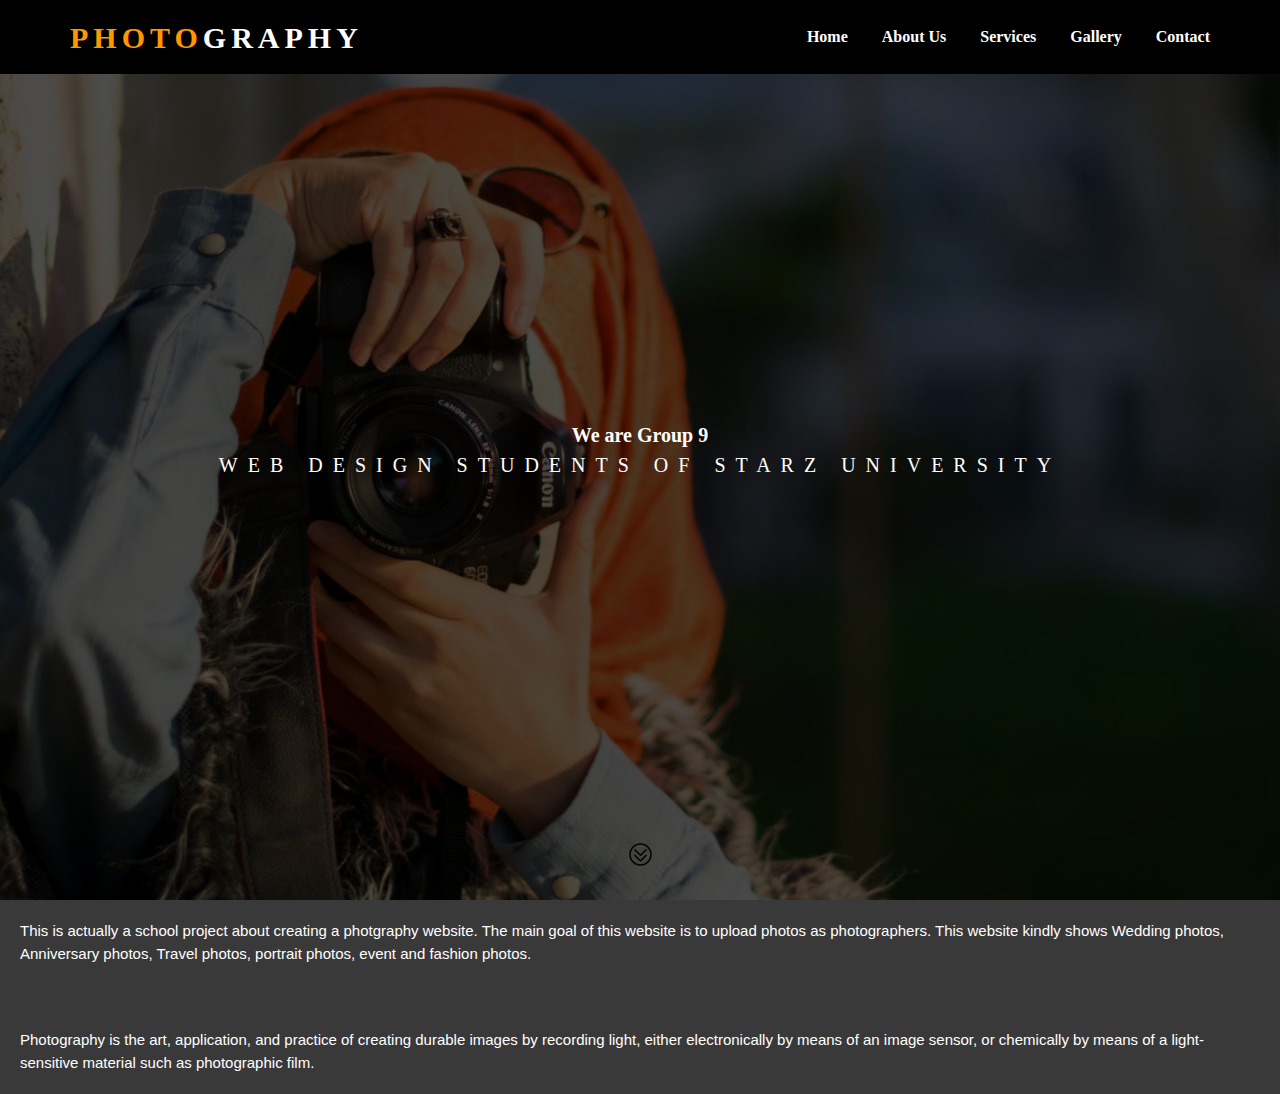
<file: index.html>
<!DOCTYPE html>
<html lang="en">
<head>
    <meta charset="UTF-8">
    <meta http-equiv="X-UA-Compatible" content="IE=edge">
    <meta name="viewport" content="width=device-width, initial-scale=1.0">
    <link rel="stylesheet" href="style.css">
    <title>Group 9 Photography Website</title>
</head>
<body>
     <!--Header Start-->
     <header class="header">
        <div class="container">
            <div class="row justify-content-between align-items-center">
                <div class="brand-name">
                    <a href="index.html"><span>Photo</span>graphy</a>
                </div>
                <nav class="nav">
                    <ul>
                        <li><a href="index.html">Home</a></li>
                        <li><a href="about.html">About Us</a></li>
                        <li><a href="service.html">Services</a></li>
                        <li><a href="gallery.html">Gallery</a></li>
                        <li><a href="contact.html">Contact</a></li>                       
                    </ul>
                </nav>
            </div>
        </div>
    </header>
    <!--Header End-->
     <!--Home Section Start-->
     <section class="home-section">
        <div class="container">
            <div class="row align-items-center">
                <div class="home-content">
                    <h4>We are Group 9</h4>
                    <h1>Web Design Students of Starz University</h1>
                </div>
            </div>
        </div>
        <!--Scroll Down-->
        <a href="about.html" class="scroll-down">
            <img src="img/scroll-down.png" alt="scroll-down">
        </a>
    </section>
    <div class="content">
        <p>
            This is actually a  school project about creating a photgraphy website.
            The main goal of this website is to upload photos as photographers.
            This website kindly shows Wedding photos, Anniversary photos, Travel photos,
            portrait photos, event and fashion photos.
        </p>
        <br>
        <p>
            Photography is the art, application, and practice of creating durable
            images by recording light, either electronically by means of an image
            sensor, or chemically by means of a light-sensitive material such as 
            photographic film.
        </p>
    
    </div>
    
    <!--Home Section End-->
    

</body>
</html>
</file>
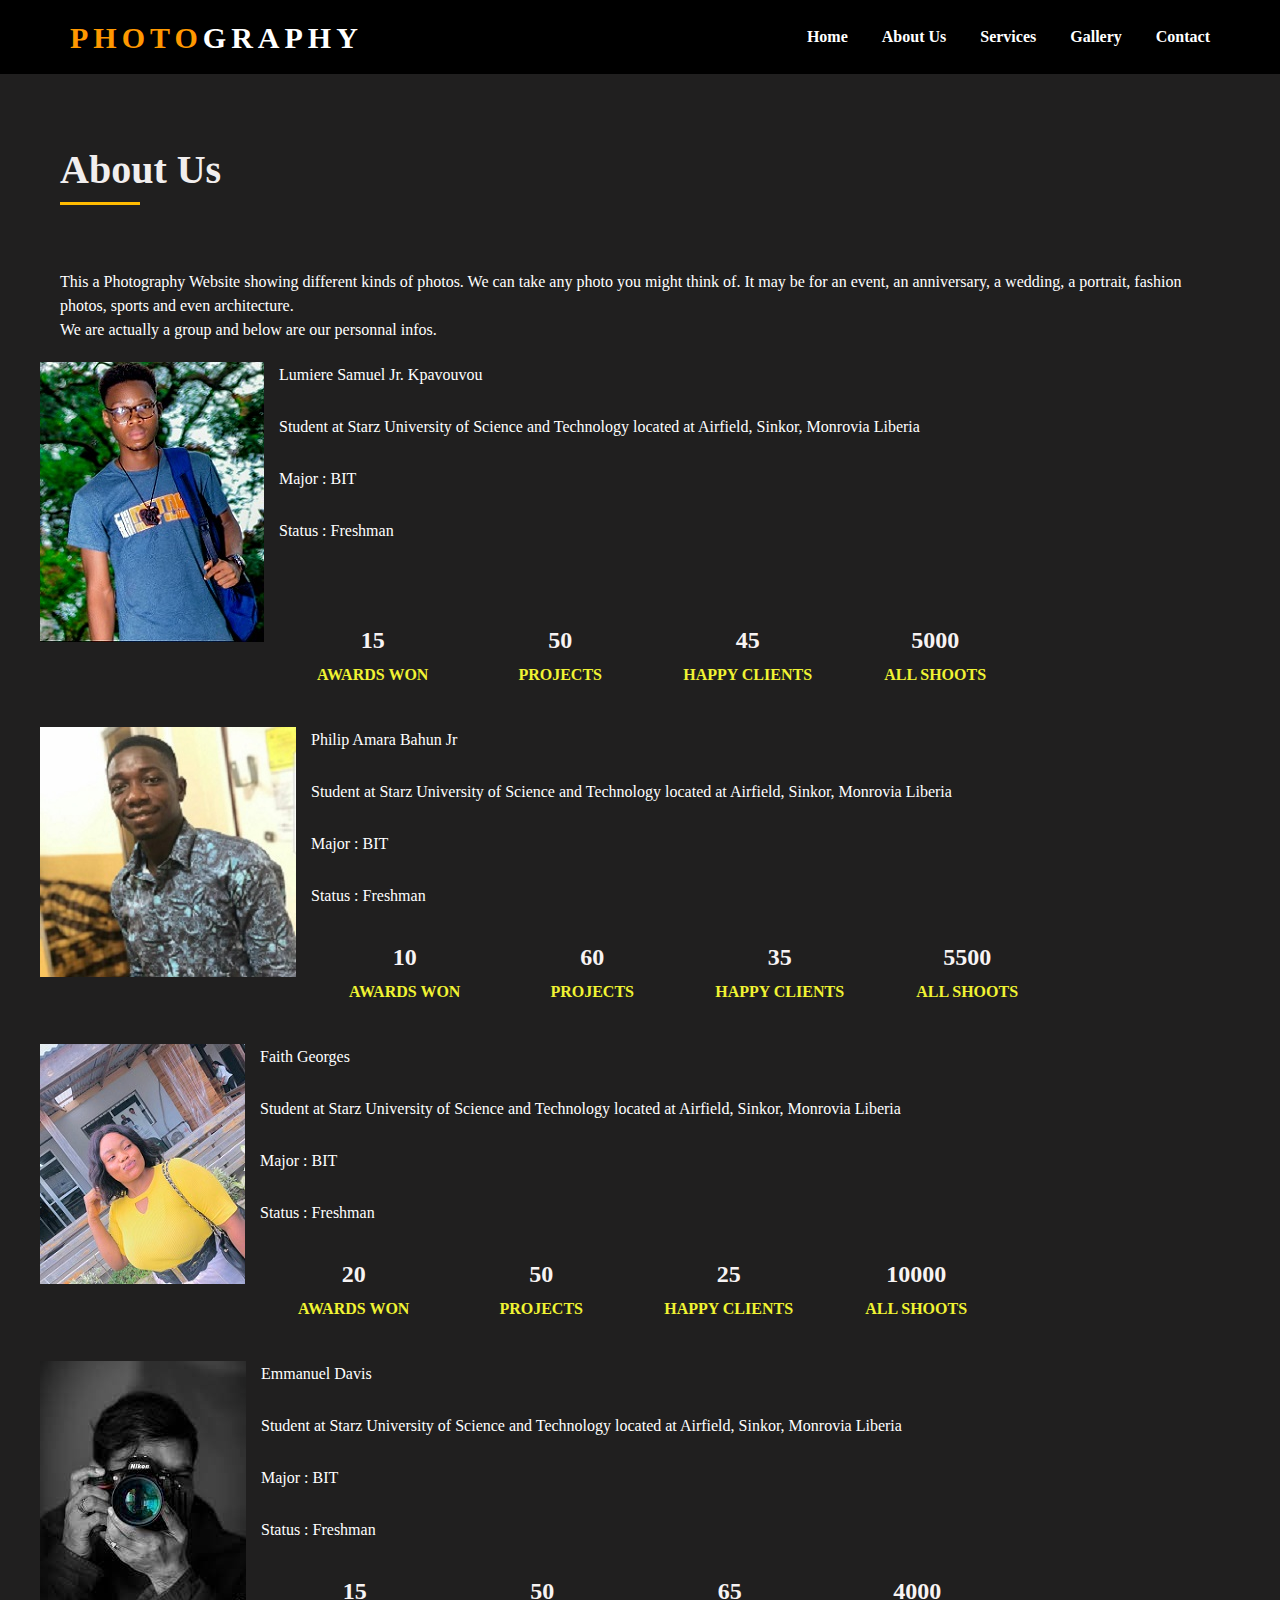
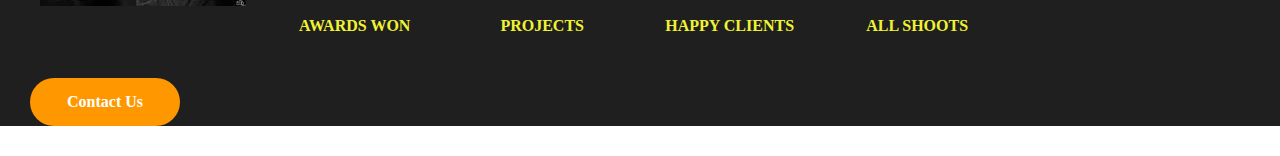
<file: about.html>
<!DOCTYPE html>
<html lang="en">
<head>
    <meta charset="UTF-8">
    <meta http-equiv="X-UA-Compatible" content="IE=edge">
    <meta name="viewport" content="width=device-width, initial-scale=1.0">
    <link rel="stylesheet" href="style.css">
    <title>Group 9 Photography Website</title>
</head>
<body>
     <!--Header Start-->
     <header class="header">
        <div class="container">
            <div class="row justify-content-between align-items-center">
                <div class="brand-name">
                    <a href="index.html"><span>Photo</span>graphy</a>
                </div>
                <nav class="nav">
                    <ul>
                        <li><a href="index.html">Home</a></li>
                        <li><a href="about.html">About Us</a></li>
                        <li><a href="service.html">Services</a></li>
                        <li><a href="gallery.html">Gallery</a></li>
                        <li><a href="contact.html">Contact</a></li>                       
                    </ul>
                </nav>
            </div>
        </div>
    </header>
    <!--Header End-->
     
    <!--About secion starts-->
    <section class="about-section">
        <div class="container">
            <div class="row">
                <div class="section-title">
                    <h1>About Us</h1>
                </div>
            </div>
            <div class="about">
                <p>
                    This a Photography Website showing different kinds of photos.
                    We can take any photo you might think of. It may be for an event,
                    an anniversary, a wedding, a portrait, fashion photos, sports and even 
                    architecture. <br>
                    We are actually a group and below are our personnal infos.
                </p>
            </div>
            <div class="row">
                <div class="about-img">
                    <div class="img-box">
                        <img src="img/sam.jpg" alt="About Us">
                    </div>
                </div>
                <div class="about-content">
                    <p>
                        Lumiere Samuel Jr. Kpavouvou <br><br>
                        Student at Starz University of Science and Technology
                        located at Airfield, Sinkor, Monrovia Liberia <br><br>
                        Major : BIT <br> <br>
                        Status : Freshman 
                    </p><br><br>
                    <div class="stats">
                        <div class="row">
                            <div class="stat-box">
                                <h2>15</h2>
                                <h5>Awards Won</h5>
                            </div>
                            <div class="stat-box">
                                <h2>50</h2>
                                <h5>Projects</h5>
                            </div>
                            <div class="stat-box">
                                <h2>45</h2>
                                <h5>Happy Clients</h5>
                            </div>
                            <div class="stat-box">
                                <h2>5000</h2>
                                <h5>All Shoots</h5>
                            </div>
                        </div>
                    </div>
                </div>
            </div>
        </div>
        <div class="container">
            <div class="row">
                <div class="about-img">
                    <div class="img-box">
                        <img src="img/Philip.jpg" alt="About Us">
                    </div>
                </div>
                <div class="about-content">
                    <p>
                        Philip Amara Bahun Jr <br><br>
                        Student at Starz University of Science and Technology
                        located at Airfield, Sinkor, Monrovia Liberia <br><br>
                        Major : BIT <br> <br>
                        Status : Freshman 
                    </p>
                    <div class="stats">
                        <div class="row">
                            <div class="stat-box">
                                <h2>10</h2>
                                <h5>Awards Won</h5>
                            </div>
                            <div class="stat-box">
                                <h2>60</h2>
                                <h5>Projects</h5>
                            </div>
                            <div class="stat-box">
                                <h2>35</h2>
                                <h5>Happy Clients</h5>
                            </div>
                            <div class="stat-box">
                                <h2>5500</h2>
                                <h5>All Shoots</h5>
                            </div>
                        </div>
                    </div>
                </div>
            </div>
        </div>
        <div class="container">
            <div class="row">
                <div class="about-img">
                    <div class="img-box">
                        <img src="img/faith.jpg" alt="About Us">
                    </div>
                </div>
                <div class="about-content">
                    <p>
                        Faith Georges <br><br>
                        Student at Starz University of Science and Technology
                        located at Airfield, Sinkor, Monrovia Liberia <br><br>
                        Major : BIT <br> <br>
                        Status : Freshman 
                    </p>
                    <div class="stats">
                        <div class="row">
                            <div class="stat-box">
                                <h2>20</h2>
                                <h5>Awards Won</h5>
                            </div>
                            <div class="stat-box">
                                <h2>50</h2>
                                <h5>Projects</h5>
                            </div>
                            <div class="stat-box">
                                <h2>25</h2>
                                <h5>Happy Clients</h5>
                            </div>
                            <div class="stat-box">
                                <h2>10000</h2>
                                <h5>All Shoots</h5>
                            </div>
                        </div>
                    </div>
                </div>
            </div>
        </div>
        <div class="container">
            <div class="row">
                <div class="about-img">
                    <div class="img-box">
                        <img src="img/sigma6.jpe" alt="About Us">
                    </div>
                </div>
                <div class="about-content">
                    <p>
                        Emmanuel Davis <br><br>
                        Student at Starz University of Science and Technology
                        located at Airfield, Sinkor, Monrovia Liberia <br><br>
                        Major : BIT <br> <br>
                        Status : Freshman 
                    </p>
                    <div class="stats">
                        <div class="row">
                            <div class="stat-box">
                                <h2>15</h2>
                                <h5>Awards Won</h5>
                            </div>
                            <div class="stat-box">
                                <h2>50</h2>
                                <h5>Projects</h5>
                            </div>
                            <div class="stat-box">
                                <h2>65</h2>
                                <h5>Happy Clients</h5>
                            </div>
                            <div class="stat-box">
                                <h2>4000</h2>
                                <h5>All Shoots</h5>
                            </div>
                        </div>
                    </div>
                </div>
            </div>
        </div>
        <div class="contact-btn">
            <!--Contact us btn-->
            <a href="contact.html" class="btn btn-01">Contact Us</a>
       </div>
    </section>
    <!--About section ends-->
    

</body>
</html>
</file>
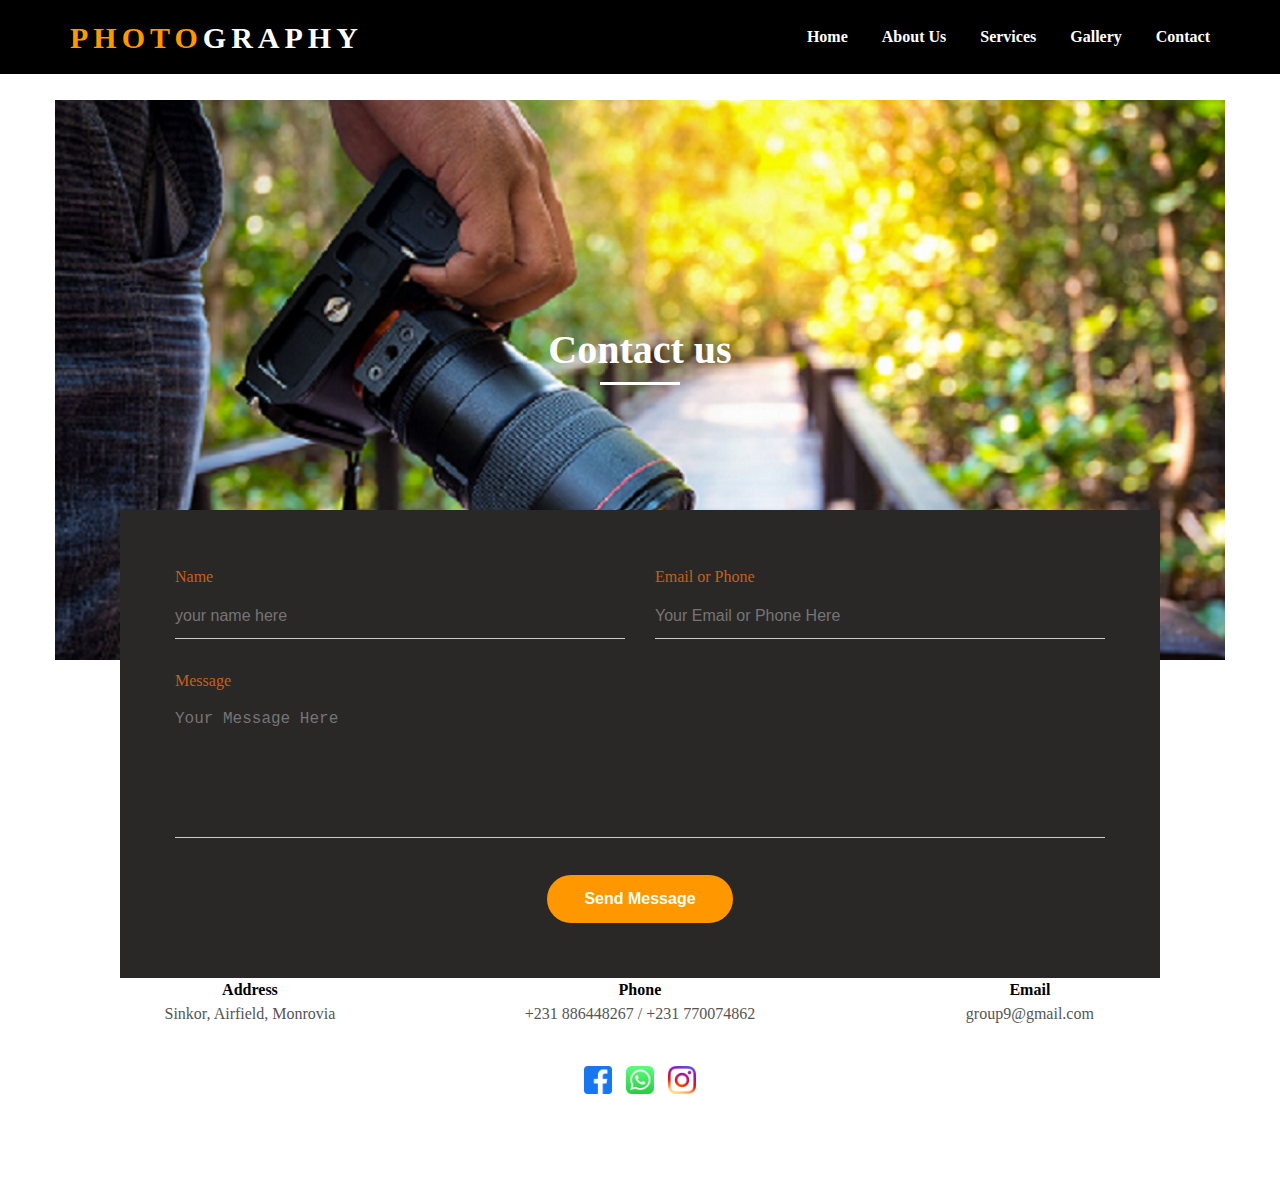
<file: contact.html>
<!DOCTYPE html>
<html lang="en">
<head>
    <meta charset="UTF-8">
    <meta http-equiv="X-UA-Compatible" content="IE=edge">
    <meta name="viewport" content="width=device-width, initial-scale=1.0">
    <link rel="stylesheet" href="style.css">
    <title>Group 9 Photography Website</title>
</head>
<body>
     <!--Header Start-->
     <header class="header">
        <div class="container">
            <div class="row justify-content-between align-items-center">
                <div class="brand-name">
                    <a href="index.html"><span>Photo</span>graphy</a>
                </div>
                <nav class="nav">
                    <ul>
                        <li><a href="index.html">Home</a></li>
                        <li><a href="about.html">About Us</a></li>
                        <li><a href="service.html">Services</a></li>
                        <li><a href="gallery.html">Gallery</a></li>
                        <li><a href="contact.html">Contact</a></li>                       
                    </ul>
                </nav>
            </div>
        </div>
    </header>
    <!--Header End-->
     
    <!--Contact section start-->
    <section class="contact-section">
        <div class="container">
            <div class="row">
                <div class="contact-img">
                    <div class="img-box">
                        <div class="section-title">
                            <h1>Contact us</h1>
                        </div>
                    </div>
                </div>
            </div>
            <div class="row">
                <div class="contact-form">
                    <form class="form">
                        <div class="row">
                            <div class="left input-group">
                                <label>Name</label>
                                <input type="text" placeholder="your name here" 
                                class="input-control">
                            </div>
                            <div class="right input-group">
                                <label>Email or Phone</label>
                                <input type="text" placeholder="Your Email or Phone Here" 
                                class="input-control">
                            </div>
                        </div>
                        <div class="row">
                            <div class="input-group">
                                <label>Message</label>
                                <textarea class="input-control" placeholder=
                                "Your Message Here"></textarea>
                            </div>
                        </div>
                        <div class="form-btn">
                            <button type="button" class="btn btn-01"> <a href="mailto:group9@gmail.com" style="text-decoration: none; color: honeydew;"> Send Message</a></button>
                        </div>
                    </form>
                </div>
            </div>
            <div class="row">
                <div class="contact-info">
                    <div class="row">
                        <!--Info item start-->
                        <div class="info-item">
                            <h5>Address</h5>
                            <p>Sinkor, Airfield, Monrovia</p>
                        </div>
                        <!--Info item ends-->
                        <!--Info item start-->
                        <div class="info-item">
                            <h5>Phone</h5>
                            <p>+231 886448267 / +231 770074862</p>
                        </div>
                        <!--Info item ends-->
                        <!--Info item start-->
                        <div class="info-item">
                            <h5>Email</h5>
                            <p>group9@gmail.com</p>
                        </div>
                        <!--Info item ends-->
                    </div>
                </div>
            </div>
            <div class="row">
                <div class="social-links">
                    <a href="https://www.facebook.com"> <img title="facebook" src="img/facebook.png" 
                        alt="facebook"> </a>
                        <a href="https://www.whatsapp.com"> <img title="WhatsApp" src="img/WhatsApp.png" 
                            alt="WhatsApp"> </a>
                            <a href="https://www.instagram.com"> <img title="instagram" src="img/instagram.png" 
                                alt="instagram"> </a>
                </div>
            </div>
        </div>
    </section>
    <!--Contact section end-->




</body>
</html>
</file>
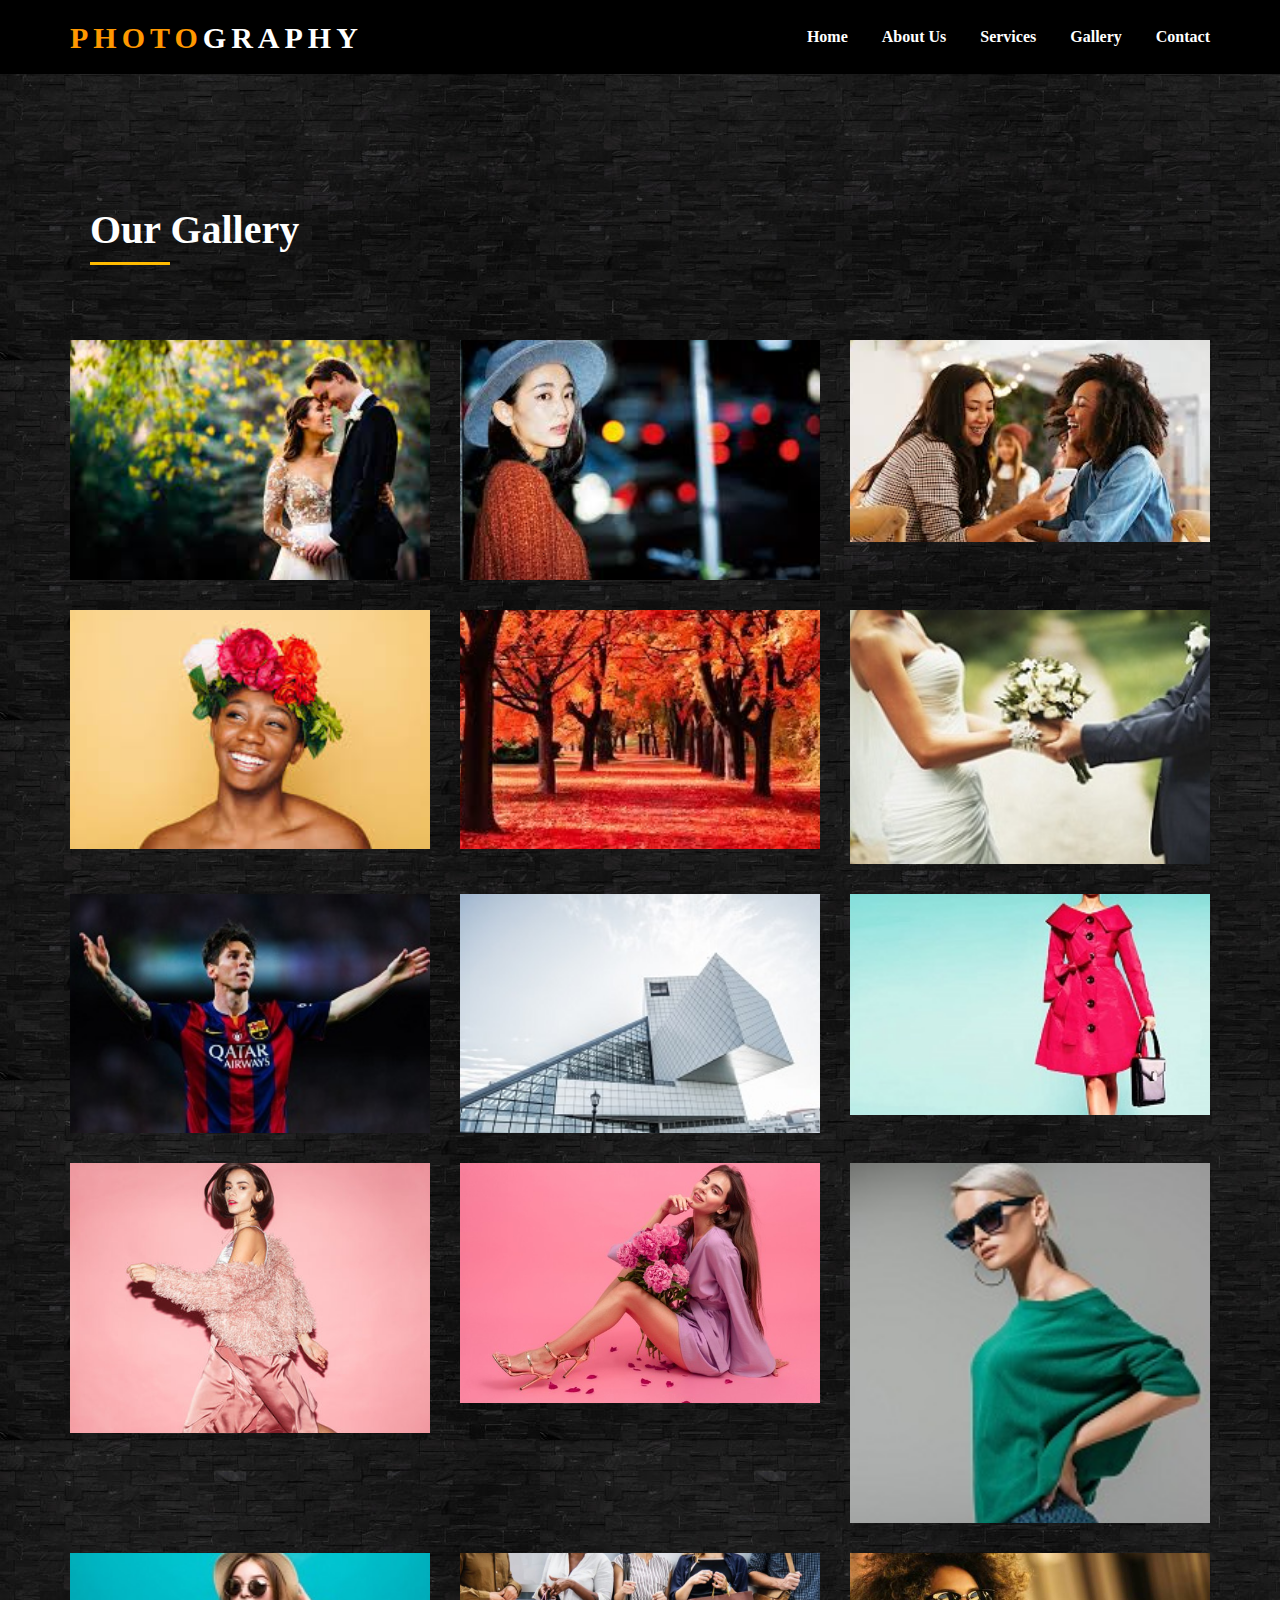
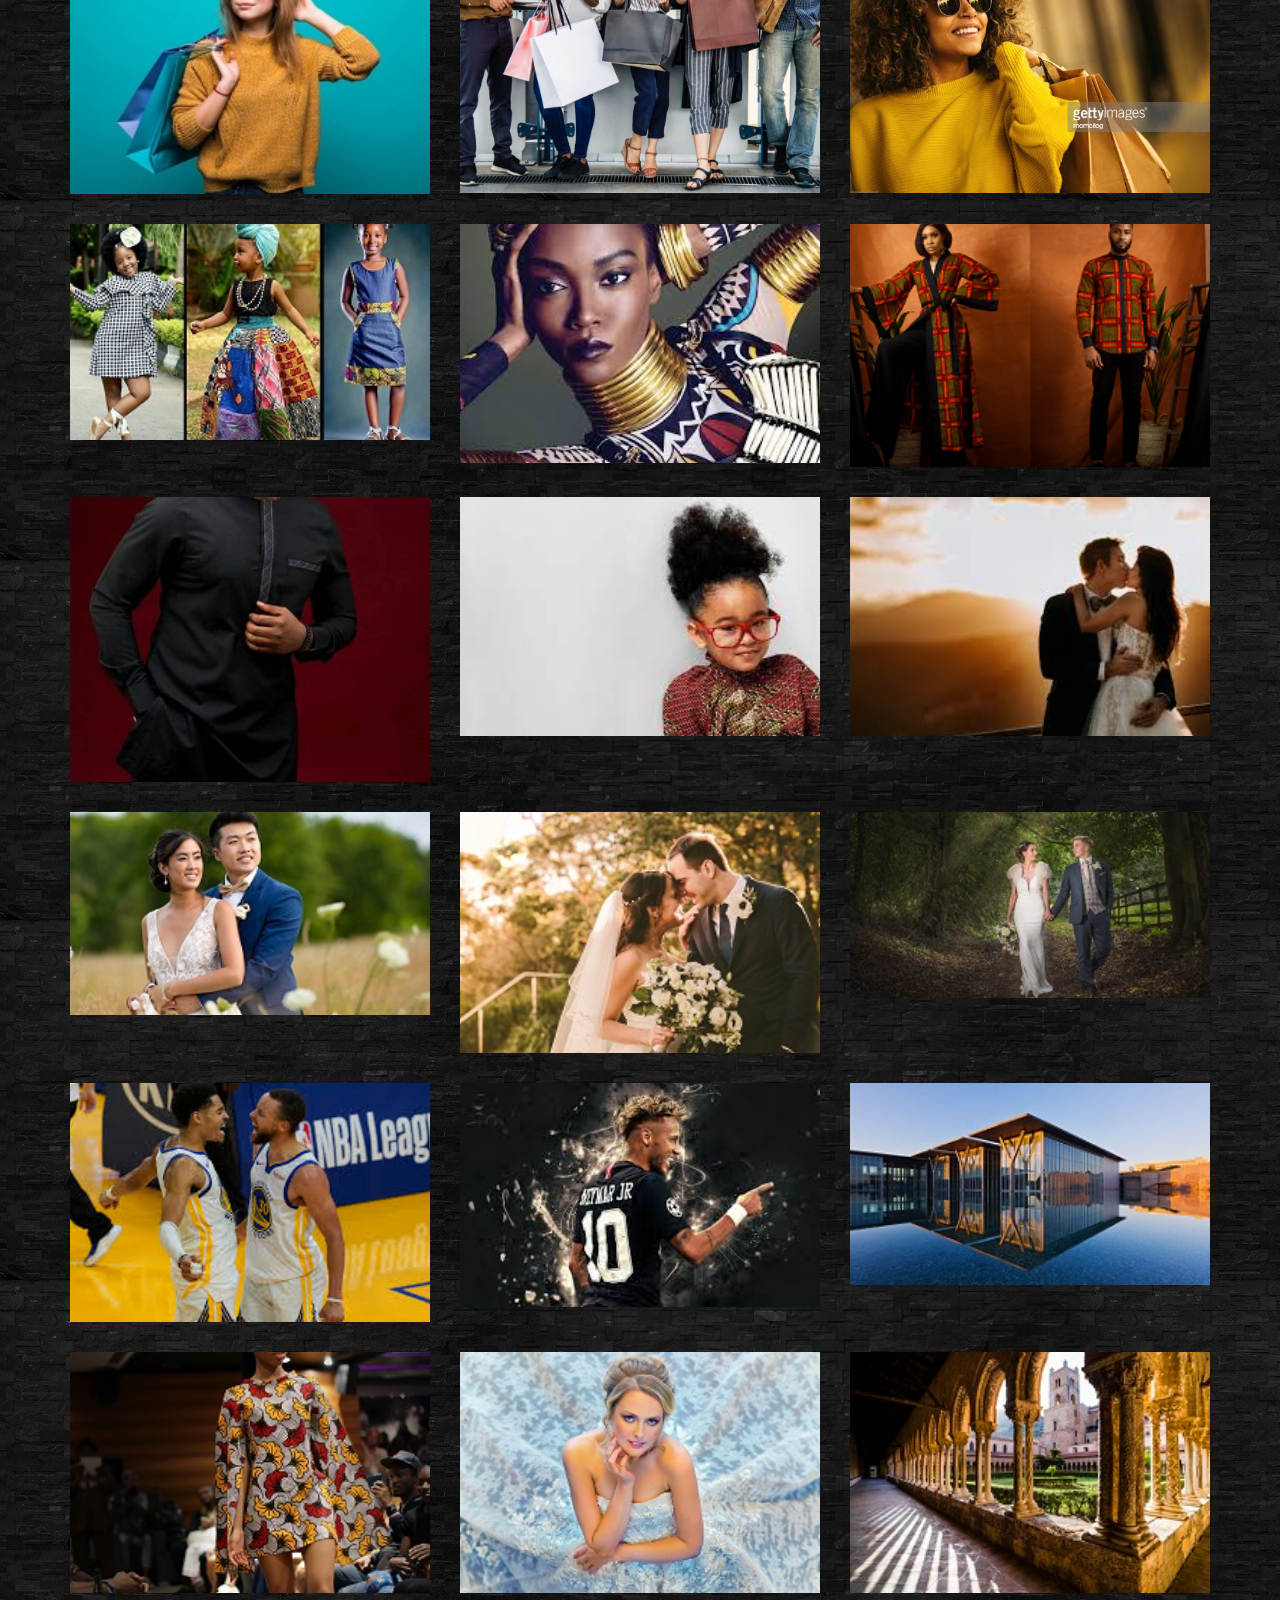
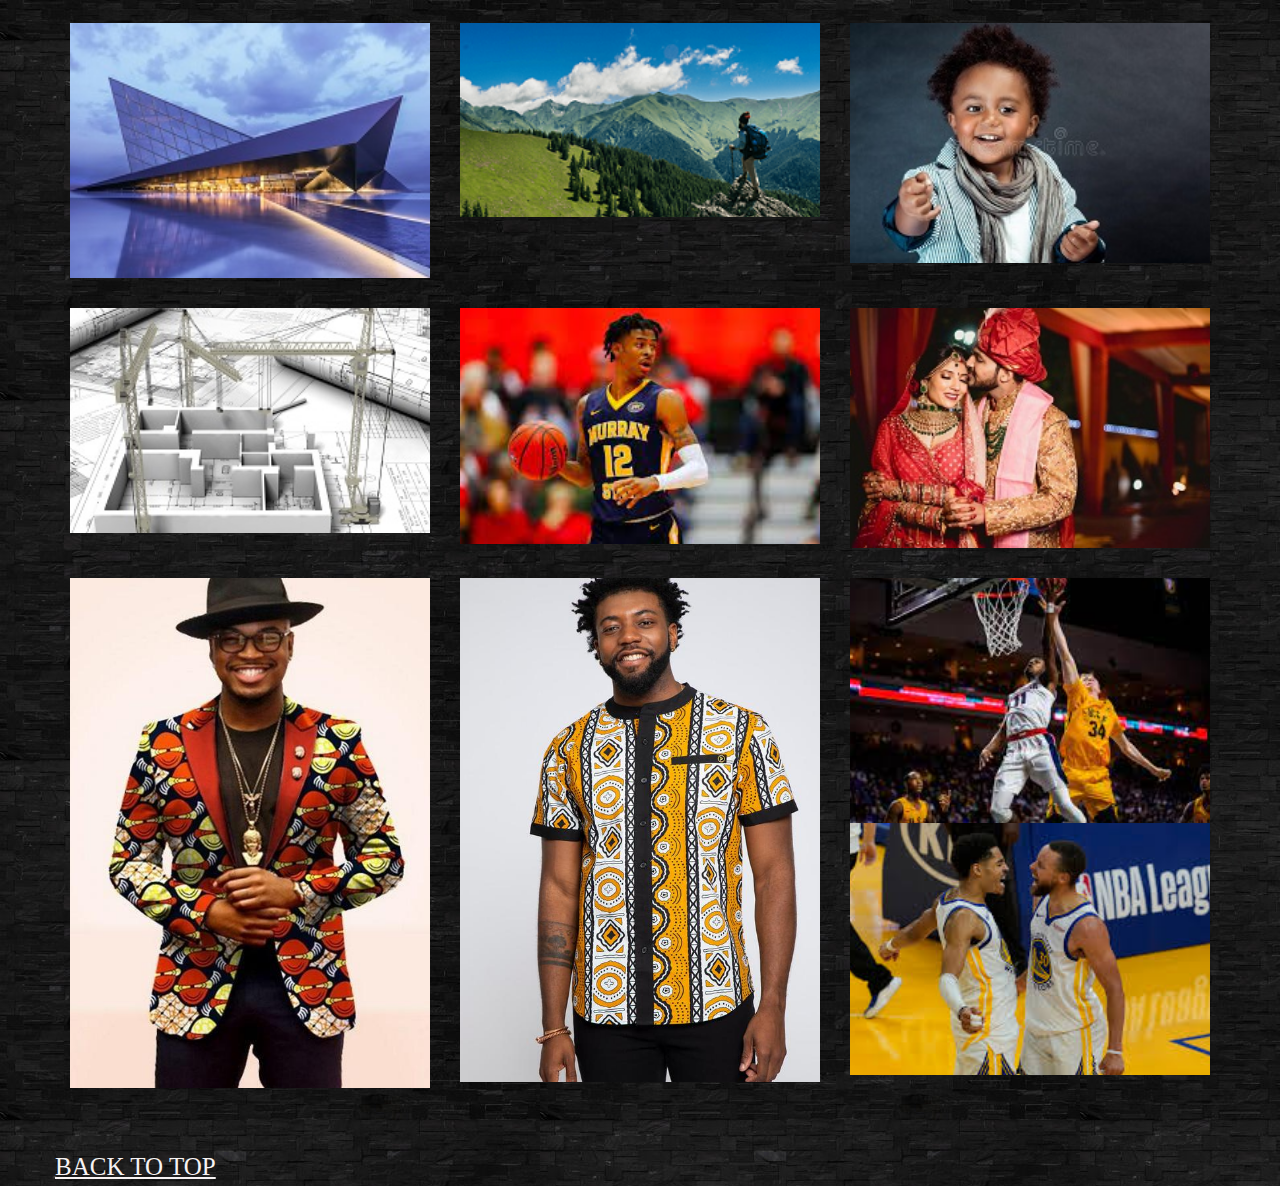
<file: gallery.html>
<!DOCTYPE html>
<html lang="en">
<head>
    <meta charset="UTF-8">
    <meta http-equiv="X-UA-Compatible" content="IE=edge">
    <meta name="viewport" content="width=device-width, initial-scale=1.0">
    <link rel="stylesheet" href="style.css">
    <title>Group 9 Photography Website</title>
</head>
<body>
     <!--Header Start-->
     <header class="header">
        <div class="container">
            <div class="row justify-content-between align-items-center">
                <div class="brand-name">
                    <a href="index.html"><span>Photo</span>graphy</a>
                </div>
                <nav class="nav">
                    <ul>
                        <li><a href="index.html">Home</a></li>
                        <li><a href="about.html">About Us</a></li>
                        <li><a href="service.html">Services</a></li>
                        <li><a href="gallery.html">Gallery</a></li>
                        <li><a href="contact.html">Contact</a></li>                       
                    </ul>
                </nav>
            </div>
        </div>
    </header>
    <!--Header End-->
            <!--Gallery section start-->
            <section class="gallery-section">
                <div class="container">
                    <div class="row">
                        <div class="section-title">
                            <h1 id="top">Our Gallery</h1>
                        </div>
                    </div>
                    <div class="row">
                        <!--gallery item start-->
                        <div class="gallery-item">
                            <div class="gallery-item-inner">
                                <img src="img/images (5).jpe" alt="gallery">
                                <div class="overlay">
                                    <h4>Wedding Photography</h4>
                                </div>
                            </div>
                        </div>
                        <div class="gallery-item">
                            <div class="gallery-item-inner">
                                <img src="img/images (6).jpe" alt="gallery">
                                <div class="overlay">
                                    <h4>Portrait Photography</h4>
                                </div>
                            </div>
                        </div>
                        <div class="gallery-item">
                            <div class="gallery-item-inner">
                                <img src="img/images (4).jpe" alt="gallery">
                                <div class="overlay">
                                    <h4>Travel Photography</h4>
                                </div>
                            </div>
                        </div>
                        <div class="gallery-item">
                            <div class="gallery-item-inner">
                                <img src="img/images (8).jpe" alt="gallery">
                                <div class="overlay">
                                    <h4>Portrait Photography</h4>
                                </div>
                            </div>
                        </div>
                        <div class="gallery-item">
                            <div class="gallery-item-inner">
                                <img src="img/img13.jpg" alt="gallery">
                                <div class="overlay">
                                    <h4>Travel Photography</h4>
                                </div>
                            </div>
                        </div>
                        <div class="gallery-item">
                            <div class="gallery-item-inner">
                                <img src="img/wedding.jpg" alt="gallery">
                                <div class="overlay">
                                    <h4>Wedding Photography</h4>
                                </div>
                            </div>
                        </div>
                        <div class="gallery-item">
                            <div class="gallery-item-inner">
                                <img src="img/sport4.jpg" alt="gallery">
                                <div class="overlay">
                                    <h4>Lionel Messi</h4>
                                </div>
                            </div>
                        </div>
                        <div class="gallery-item">
                            <div class="gallery-item-inner">
                                <img src="img/archi2.jpe" alt="gallery">
                                <div class="overlay">
                                    <h4>Architectural Photography</h4>
                                </div>
                            </div>
                        </div>
                        <div class="gallery-item">
                            <div class="gallery-item-inner">
                                <img src="img/fashion1.jpg" alt="gallery">
                                <div class="overlay">
                                    <h4>Fashion</h4>
                                </div>
                            </div>
                        </div>
                        <div class="gallery-item">
                            <div class="gallery-item-inner">
                                <img src="img/fashion2.jpg" alt="gallery">
                                <div class="overlay">
                                    <h4>Fashion</h4>
                                </div>
                            </div>
                        </div>
                        <div class="gallery-item">
                            <div class="gallery-item-inner">
                                <img src="img/fashion3.jpg" alt="gallery">
                                <div class="overlay">
                                    <h4>Fashion</h4>
                                </div>
                            </div>
                        </div>
                        <div class="gallery-item">
                            <div class="gallery-item-inner">
                                <img src="img/fashion4.jpg" alt="gallery">
                                <div class="overlay">
                                    <h4>Fashion</h4>
                                </div>
                            </div>
                        </div>
                        <div class="gallery-item">
                            <div class="gallery-item-inner">
                                <img src="img/fashion5.jpg" alt="gallery">
                                <div class="overlay">
                                    <h4>Fashion</h4>
                                </div>
                            </div>
                        </div>
                        <div class="gallery-item">
                            <div class="gallery-item-inner">
                                <img src="img/fashion6.jpeg" alt="gallery">
                                <div class="overlay">
                                    <h4>Fashion</h4>
                                </div>
                            </div>
                        </div>
                        <div class="gallery-item">
                            <div class="gallery-item-inner">
                                <img src="img/fashion7.jpg" alt="gallery">
                                <div class="overlay">
                                    <h4>Fashion</h4>
                                </div>
                            </div>
                        </div>
                        <div class="gallery-item">
                            <div class="gallery-item-inner">
                                <img src="img/fashion8.jpg" alt="gallery">
                                <div class="overlay">
                                    <h4>Fashion</h4>
                                </div>
                            </div>
                        </div>
                        <div class="gallery-item">
                            <div class="gallery-item-inner">
                                <img src="img/fashion14.jpe" alt="gallery">
                                <div class="overlay">
                                    <h4>Fashion</h4>
                                </div>
                            </div>
                        </div>
                        <div class="gallery-item">
                            <div class="gallery-item-inner">
                                <img src="img/fashion13.png" alt="gallery">
                                <div class="overlay">
                                    <h4>Fashion</h4>
                                </div>
                            </div>
                        </div>
                        <div class="gallery-item">
                            <div class="gallery-item-inner">
                                <img src="img/fashion19.jpg" alt="gallery">
                                <div class="overlay">
                                    <h4>Fashion</h4>
                                </div>
                            </div>
                        </div>
                        <div class="gallery-item">
                            <div class="gallery-item-inner">
                                <img src="img/fashion9.jpe" alt="gallery">
                                <div class="overlay">
                                    <h4>Fashion</h4>
                                </div>
                            </div>
                        </div>
                        <div class="gallery-item">
                            <div class="gallery-item-inner">
                                <img src="img/wedding2.jpe" alt="gallery">
                                <div class="overlay">
                                    <h4>Wedding</h4>
                                </div>
                            </div>
                        </div>
                        <div class="gallery-item">
                            <div class="gallery-item-inner">
                                <img src="img/wedding3.jpg" alt="gallery">
                                <div class="overlay">
                                    <h4>Wedding</h4>
                                </div>
                            </div>
                        </div>
                        <div class="gallery-item">
                            <div class="gallery-item-inner">
                                <img src="img/wedding4.jpg" alt="gallery">
                                <div class="overlay">
                                    <h4>Wedding</h4>
                                </div>
                            </div>
                        </div>
                        <div class="gallery-item">
                            <div class="gallery-item-inner">
                                <img src="img/wedding5.jpg" alt="gallery">
                                <div class="overlay">
                                    <h4>Wedding</h4>
                                </div>
                            </div>
                        </div>
                        <div class="gallery-item">
                            <div class="gallery-item-inner">
                                <img src="img/sport13.jpe" alt="gallery">
                                <div class="overlay">
                                    <h4>Sport</h4>
                                </div>
                            </div>
                        </div>
                        <div class="gallery-item">
                            <div class="gallery-item-inner">
                                <img src="img/sport8.jpe" alt="gallery">
                                <div class="overlay">
                                    <h4>Sport</h4>
                                </div>
                            </div>
                        </div>
                        <div class="gallery-item">
                            <div class="gallery-item-inner">
                                <img src="img/archi.jpg" alt="gallery">
                                <div class="overlay">
                                    <h4>Architecture</h4>
                                </div>
                            </div>
                        </div>
                        <div class="gallery-item">
                            <div class="gallery-item-inner">
                                <img src="img/fashion15.jpg" alt="gallery">
                                <div class="overlay">
                                    <h4>Fashion</h4>
                                </div>
                            </div>
                        </div>
                        <div class="gallery-item">
                            <div class="gallery-item-inner">
                                <img src="img/1.jpg" alt="gallery">
                                <div class="overlay">
                                    <h4>Wedding</h4>
                                </div>
                            </div>
                        </div>
                        <div class="gallery-item">
                            <div class="gallery-item-inner">
                                <img src="img/large1.jpg" alt="gallery">
                                <div class="overlay">
                                    <h4>Nature</h4>
                                </div>
                            </div>
                        </div>
                        <div class="gallery-item">
                            <div class="gallery-item-inner">
                                <img src="img/archi1.jpg" alt="gallery">
                                <div class="overlay">
                                    <h4>Architecture</h4>
                                </div>
                            </div>
                        </div>
                        <div class="gallery-item">
                            <div class="gallery-item-inner">
                                <img src="img/37.png" alt="gallery">
                                <div class="overlay">
                                    <h4>Nature</h4>
                                </div>
                            </div>
                        </div>
                        <div class="gallery-item">
                            <div class="gallery-item-inner">
                                <img src="img/fashion12.jpg" alt="gallery">
                                <div class="overlay">
                                    <h4>Fashion</h4>
                                </div>
                            </div>
                        </div>
                        <div class="gallery-item">
                            <div class="gallery-item-inner">
                                <img src="img/architecture.jpg" alt="gallery">
                                <div class="overlay">
                                    <h4>Architecture</h4>
                                </div>
                            </div>
                        </div>
                        <div class="gallery-item">
                            <div class="gallery-item-inner">
                                <img src="img/sport11.jpe" alt="gallery">
                                <div class="overlay">
                                    <h4>Sport</h4>
                                </div>
                            </div>
                        </div>
                        <div class="gallery-item">
                            <div class="gallery-item-inner">
                                <img src="img/wedding1.jpeg" alt="gallery">
                                <div class="overlay">
                                    <h4>Wedding</h4>
                                </div>
                            </div>
                        </div>
                        <div class="gallery-item">
                            <div class="gallery-item-inner">
                                <img src="img/fashion17.jpg" alt="gallery">
                                <div class="overlay">
                                    <h4>Fashion</h4>
                                </div>
                            </div>
                        </div>
                        <div class="gallery-item">
                            <div class="gallery-item-inner">
                                <img src="img/fashion18.jpg" alt="gallery">
                                <div class="overlay">
                                    <h4>Fashion</h4>
                                </div>
                            </div>
                        </div>
                        <div class="gallery-item">
                            <div class="gallery-item-inner">
                                <img src="img/sport10.jpe" alt="gallery">
                                <img src="img/sport13.jpe" alt="gallery">
                                <div class="overlay">
                                    <h4>Basketball</h4>
                                </div>
                            </div>
                        </div>
                        <!--Gallery Item End-->
                    </div>
                    <div class="bookmark">
                        <a href="#top">Back to Top</a>
                    </div>
                    
                </div>
            </section>
            <!--Gallery section end-->
</body>
</html>
</file>
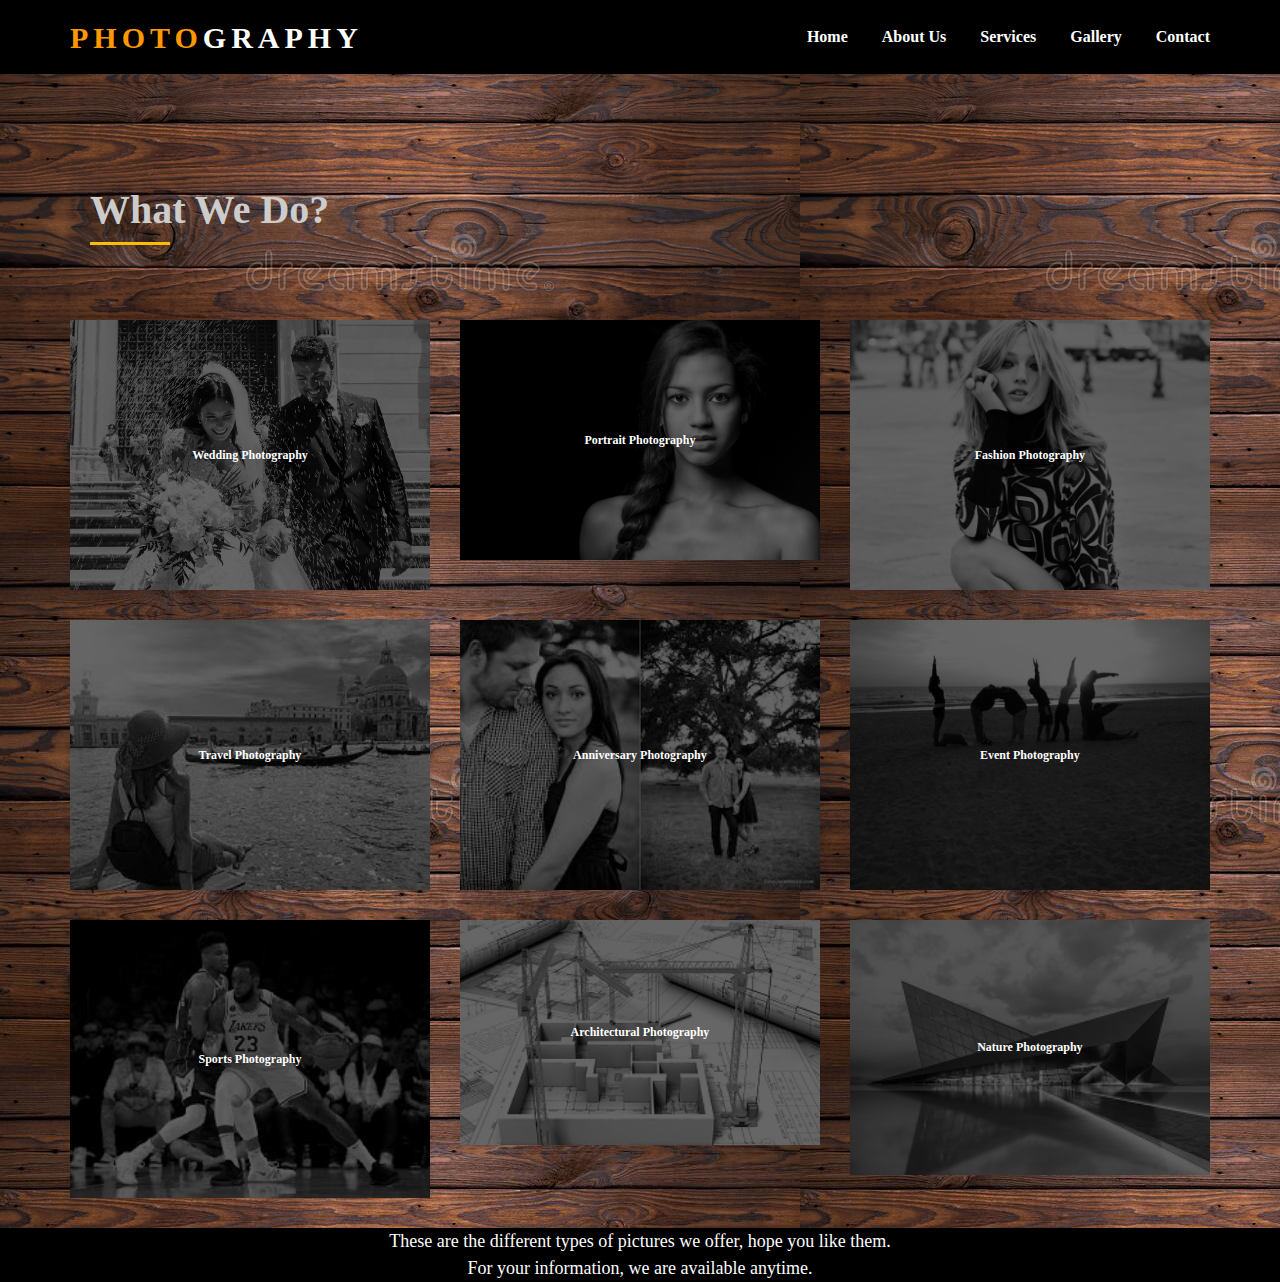
<file: service.html>
<!DOCTYPE html>
<html lang="en">
<head>
    <meta charset="UTF-8">
    <meta http-equiv="X-UA-Compatible" content="IE=edge">
    <meta name="viewport" content="width=device-width, initial-scale=1.0">
    <link rel="stylesheet" href="style.css">
    <title>Group 9 Photography Website</title>
</head>
<body>
     <!--Header Start-->
     <header class="header">
        <div class="container">
            <div class="row justify-content-between align-items-center">
                <div class="brand-name">
                    <a href="index.html"><span>Photo</span>graphy</a>
                </div>
                <nav class="nav">
                    <ul>
                        <li><a href="index.html">Home</a></li>
                        <li><a href="about.html">About Us</a></li>
                        <li><a href="service.html">Services</a></li>
                        <li><a href="gallery.html">Gallery</a></li>
                        <li><a href="contact.html">Contact</a></li>                       
                    </ul>
                </nav>
            </div>
        </div>
    </header>
    <!--Header End-->
        <!--Servives Section Start-->
        <section class="service-section">
            <div class="container">
                <div class="row">
                    <div class="section-title">
                        <h1>What We Do?</h1>
                    </div>
                </div>
                <div class="row">
                    <!--Service item start-->
                    <div class="service-item">
                        <div class="service-item-inner">
                            <img src="img/2.png" alt="service">
                            <div class="overlay">
                                <h4>Wedding Photography</h4>
                            </div>
                        </div>
                    </div>
                    <div class="service-item">
                        <div class="service-item-inner">
                            <img src="img/portrait21.jpg" alt="service">
                            <div class="overlay">
                                <h4>Portrait Photography</h4>
                            </div>
                        </div>
                    </div>
                    <div class="service-item">
                        <div class="service-item-inner">
                            <img src="img/lover.jpg" alt="service">
                            <div class="overlay">
                                <h4>Fashion Photography</h4>
                            </div>
                        </div>
                    </div>
                    <div class="service-item">
                        <div class="service-item-inner">
                            <img src="img/image6.jpe" alt="service">
                            <div class="overlay">
                                <h4>Travel Photography</h4>
                            </div>
                        </div>
                    </div>
                    <div class="service-item">
                        <div class="service-item-inner">
                            <img src="img/images (3).jpe" alt="service">
                            <div class="overlay">
                                <h4>Anniversary Photography</h4>
                            </div>
                        </div>
                    </div>
                    <div class="service-item">
                        <div class="service-item-inner">
                            <img src="img/11.jpg" alt="service">
                            <div class="overlay">
                                <h4>Event Photography</h4>
                            </div>
                        </div>
                    </div>
                    <div class="service-item">
                        <div class="service-item-inner">
                            <img src="img/sport12.jpe" alt="service">
                            <div class="overlay">
                                <h4>Sports Photography</h4>
                            </div>
                        </div>
                    </div>
                    <div class="service-item">
                        <div class="service-item-inner">
                            <img src="img/architecture.jpg" alt="service">
                            <div class="overlay">
                                <h4>Architectural Photography</h4>
                            </div>
                        </div>
                    </div>
                    <div class="service-item">
                        <div class="service-item-inner">
                            <img src="img/archi1.jpg" alt="service">
                            <div class="overlay">
                                <h4>Nature Photography</h4>
                            </div>
                        </div>
                    </div>
                    <!--Service item end-->
                </div>
            </div>
            <div class="ads">
                <p>
                    These are the different types of pictures we offer, hope you
                    like them.
                    <br>
                    For your information, we are available anytime. 
                </p>
            </div>
        </section>
        
        <!--Services Section End-->
</body>
</html>
</file>
<file: style.css>
*{
    box-sizing: border-box;
    margin: 0;
}

body{
    margin: 0;
    line-height: 1.5;
}

.container{
    max-width: 1170px;
    margin: auto;
}
.row{
    display: flex;
    flex-wrap: wrap;
}
.align-items-center{
    align-items: center;
}
.justify-content-between{
    justify-content: space-between;
}

.section-title{
    flex: 0 0 100%;
    max-width: 100%;
    margin-bottom: 60px;
    padding: 0 15px;
}
.section-title h1{
    display: inline-block;
    font-size: 40px;
    font-family: cursive;
    color: #f1eeee;
    font-weight: 700;
    margin: 20px;
    position: relative;
}
.section-title h1:before{
    content: '';
    box-sizing: border-box;
    position: absolute;
    left: 0;
    bottom: -5px;
    width: 80px;
    height: 3px;
    background-color: #ffbb00;
}

.btn-01{
    background-color: #ff9800;
    color: #ffffff;
    border: 2px solid transparent;
    padding: 10px 35px;
    border-radius: 30px;
    line-height: 1.5;
    cursor: pointer;
    text-decoration: none;
    font-size: 16px;
    font-weight: 600;
    display: inline-block;
    transition: all 2s ease;
}
.btn-01:hover{
    background-color: transparent;
    border-color: #ff9800;
    color: #ff9800;
}
.btn-01:focus{
    outline: none;
}
/* header */
.header{
    position: absolute;
    left: 0;
    top: 0;
    width: 100%;
    height: auto;
    z-index: 99;
    background-color: black;
}
.header .brand-name{
    /* background-color: red; */
    padding: 0 15px;
}
.header .brand-name a{
    text-decoration: none;
    font-size: 30px;
    color: #ffffff;
    text-transform: uppercase;
    font-weight: 900;
    letter-spacing: 5px;
    font-family: cursive;
    
}
.header .brand-name span{
    color: #ff9800;
}

.header .nav{
    /* background-color: grey; */
    padding: 0 15px ;
}

.header .nav ul{
    list-style: none;
    margin: 0;
    padding: 0;
}
.header .nav ul li{
    display: inline-block;
    margin-left: 30px;
}
.header nav ul li a{
    text-decoration: none;
    font-size: 16px;
    font-weight: 600;
    color: #ffffff;
    padding: 25px 0;
    display: block;
    transition: all 0.5s ease;
    
}
.header .nav ul li a:hover{
    color:#ff9800;
}
/* home section */
.home-section{
    min-height: 100vh;
    background-image: url(img/photo10.jpg);
    background-size: cover;
    background-position: center;
    position: relative;
    z-index: 1;
}
.home-section:before{
    content: '';
    position: absolute;
    box-sizing: border-box;
    left: 0;
    top: 0;
    right: 0;
    bottom: 0;
    background-color: #000000;
    opacity: 0.7;
    z-index: -1;
}
.home-section .row{
    min-height: 100vh;
}
.home-section .home-content{
    /*background-color: red;*/
    flex:0 0 100%;
    max-width: 100%;
    text-align: center;
}
.home-section .home-content h4{
    font-size: 20px;
    font-weight: 700;
    color: #ffffff;
    margin: 0;
}
.home-section .home-content h1{
    font-size: 20px;
    margin: 0;
    color: #ffffff;
    text-transform: uppercase;
    font-weight: 500;
    letter-spacing: 10px;
    font-family: cursive;
}
.home-section .scroll-down{
    position: absolute;
    left: 50%;
    bottom: 30px;
    height: 30px;
    width: 30px;
    margin-left: -15px;
    animation: scroll-down 2s ease infinite;
}
.content{
    background-color: #3a3939;
    margin: 0;
    padding: 0;
}
.content p{
    color: #ffffff;
    margin: 0px;
    padding: 20px;
    font-size: 15px;
    font-family: Arial, Helvetica, sans-serif;
}

@keyframes scroll-down{
    0%,20%,50%,80%,100%{
        transform: translateY(0);
    }
    40%{
        transform: translateY(-30px);
    }
    60%{
        transform: translateY(-15px);
    }   
}

.home-section .scroll-down img{
    width: 25px;
    display:block;
    margin: 2px auto;
}
/*About section*/
.about-section{
    padding: 80px 0 0;
    background-color: rgb(32, 31, 31);
}
.about-section .container{
    margin: 40px;
}
.about-section .about p{
    color: #ffffff;
    text-decoration: none;
    font-size: 20x;
    font-family: cursive;
    font-weight: 300;
    margin: 20px;
}
.about-section .about img{
    flex: 0 0 33.33%;
    max-width: 33.33%;
    padding: 0 15px;
}
.about-section .about img .img-box{
    position: relative;
}

.about-section .about img .img-box img{
    width: 100%;
    display: block;
}
.about-section .about-content{
    flex: 0 0 66.66%;
    max-width: 66.66%;
    padding: 0 15px;
}
.about-section .section-title{
    margin-bottom: 30px;
    padding: 0;
}
.about-section .about-content p{
    font-size: 16px;
    color: #ffffff;
    line-height: 26px;
    margin: 0;
    font-family: cursive;
}
.about-section .about-content .stats .stat-box{
    flex: 0 0 25%;
    max-width: 25%;
    padding: 0 15px;
    text-align: center;
    margin-top: 30px; 
}

.about-section .about-content .stats .stat-box h2{
    background-color: 40px;
    color: #f7f3f3;
    margin: 0 0 5px;
}
.about-section .about-content .stats .stat-box h5{
    font-size: 16px;
    color: #f0f333;
    font-weight: 600;
    text-transform: uppercase;

}

.about-section .contact-btn{
    margin: 30px;
}
/*service section*/
.service-section{
    padding: 80px 0 0px;
    /*background-color: rgb(201, 10, 10);*/
    background-image: url(img/large2.jpg);
}
.service-section .service-item{
    flex: 0 0 33.33%;
    max-width: 33.33%;
    padding: 0 15px;
    margin-bottom: 30px;
}
.service-section .service-item-inner{
    position: relative;
    overflow: hidden;
}
.service-section .service-item-inner img{
    width: 100%;
    display: block;
    filter: grayscale(100%);
    transition: all 0.5s ease;
}
.service-section .service-item-inner:hover img{
    filter: grayscale(0);
    transform: scale(1.1)
}
.service-section .service-item-inner .overlay{
    position: absolute;
    left: 0;
    top: 0;
    height: 100%;
    width: 100%;
    background-color: rgba(0, 0, 0, 0.6);
    display: flex;
    align-items: center;
    justify-content: center;
    transition: all 0.5s ease;
}
.service-section .service-item-inner:hover .overlay{
    background-color: transparent;
}
.service-section .service-item-inner .overlay h4{
    color: #ffffff;
    font-size: 12px;
    margin: 0;
    text-align: center;
    transition: all 0.5s ease; 
    text-transform: capitalize;
}
.service-section .service-item-inner:hover .overlay:hover h4{
    transform: translateX(30px);
    opacity: 0;
}
.service-section .ads p{
    background-color: black;
    color: #fcfdfd;
    font-size: 18px;
    font-family: cursive;
    font-weight: 300;
    text-align: center;
}
.service-section .container h1{
    color: #cccccc;
    margin-top: 100px;
}
/* Gallery section */

.gallery-section{
    padding:50px 0 0px;
    background-image: url(img/large3.jpg);
}
.gallery-section .gallery-item{
    flex: 0 0 33.33%;
    max-width: 33.33%;
    padding: 0 15px;
    margin-bottom: 30px;
}
.gallery-section .gallery-item-inner img{
    width: 100%;
    display: block;
    transform: scale(1.1);
    transition: all 0.5s ease;
}
.gallery-section .gallery-item-inner:hover img{
    filter: grayscale(100%);
    transform: scale(1);
}
.gallery-section .gallery-item-inner{
    position: relative;
    cursor: pointer;
    overflow: hidden;
}
.gallery-section .gallery-item-inner .overlay{
    position: absolute;
    left: 0;
    top: 0;
    height: 100%;
    width: 100%;
    padding: 15px;
    display: flex;
    align-items: flex-end;
    transition: all 0.5s ease;
    background-color: rgba(0,0,0,0.6);
    opacity: 0;
}
.gallery-section .gallery-item-inner:hover .overlay{
    opacity: 1;
}
.gallery-section .gallery-item-inner .overlay h4{
    color: #ffffff;
    font-size: 20px;
    margin: 0;
    transform: translateX(30px);
    transition: all 0.5s ease;
}
.gallery-section .gallery-item-inner:hover .overlay h4{
    transform: translateX(0);
}
.gallery-section .container h1{
    color: #ffffff;
    margin-top: 150px;
}
.gallery-section .container .bookmark{
    margin-top: 30px;
}
.gallery-section .container .bookmark a{
    color: #f7f3f3;
    font-family: cursive;
    text-transform: uppercase;
    font-size: 25px;
}
.gallery-section .container .bookmark a:hover{
    color: #ffbb00;
}
/*Contact section*/
.contact-section{
    padding: 50px 0 80px;
}
.contact-section .contact-img{
    flex: 0 0 100%;
    max-width: 100%;
    padding-top:  50px;
}
.contact-section .contact-img .img-box{
    padding: 200px 0;
    background-image: url("img/photo4.jpg");
    background-size: cover;
    background-position: center;
}
.contact-section .section-title{
    text-align: center;
}
.contact-section .section-title h1{
    color: #ffffff;
}
 .contact-section .section-title h1:before{
     background-color: #ffffff;
     left: 50%;
     margin-left: -40px;
 }
 .contact-section .contact-form{
     flex: 0 0 100%;
     max-width: 100%;
     padding: 0 65px;
 }
 .contact-section .contact-form .form{
     background-color: #2a2727;
     padding: 55px 40px;
     margin-top: -150px;
 }
 .contact-section .contact-form .form label{
     color: #c75f19;
     font-weight: 500;
     display: block;
     margin: 0 0 5px;
 }

 .contact-section .contact-form .form .input-group{
     flex: 0 0 100%;
     max-width: 100%;
     padding: 0 15px;
     margin-bottom: 30px;
 }

 .contact-section .contact-form .form .input-group.left{
    flex: 0 0 50%;
    max-width: 50%;
 }
 .contact-section .contact-form .form .input-group.right{
    flex: 0 0 50%;
    max-width: 50%;
 }

 .contact-section .contact-form .input-control{
    width: 100%;
    height: 45px;
    padding: 6px 0px;
    color: #f5f0f0;
    font-size: 16px;
    background-color: transparent;
    border: none;
    border-bottom: 1px solid #cccccc;
}

 .contact-section .contact-form .form .input-control:focus{
    outline: none;
 }
 .contact-section .contact-form .form textarea.input-control{
     height: 140px;
     resize: none;
     padding-top: 12px;
 }

.contact-section .contact-form .form .form-btn{
    text-align: center;
}
.contact-section .contact-info{
    flex: 0 0 100%;
    max-width: 100%;
}
.contact-section .contact-info .info-item{
    flex: 0 0 33.33%;
    max-width: 0 0 33.33%;
    text-align: center;
    padding: 0 15px;
    margin-bottom: 40px;
}
.contact-section .contact-info .info-item h5{
    font-size: 16px;
    font-weight: 600;
    margin: 0;
}
.contact-section .contact-info .info-item p{
    font-size: 16px;
    margin: 0;
    color: #555555;
}

.contact-section .social-links{
    flex: 0 0 100%;
    max-width: 100%;
    padding: 0 15px;
    text-align: center;
}
.contact-section .social-links a{
    text-decoration: none;
    display: inline-block;
    margin: 0 5px;
}
.contact-section .social-links a img{
    width: 28px;
    display: block;
    transition: all 0.5s ease;
}
.contact-section .social-links a:hover img {
    opacity: 0.7;
}
</file>
